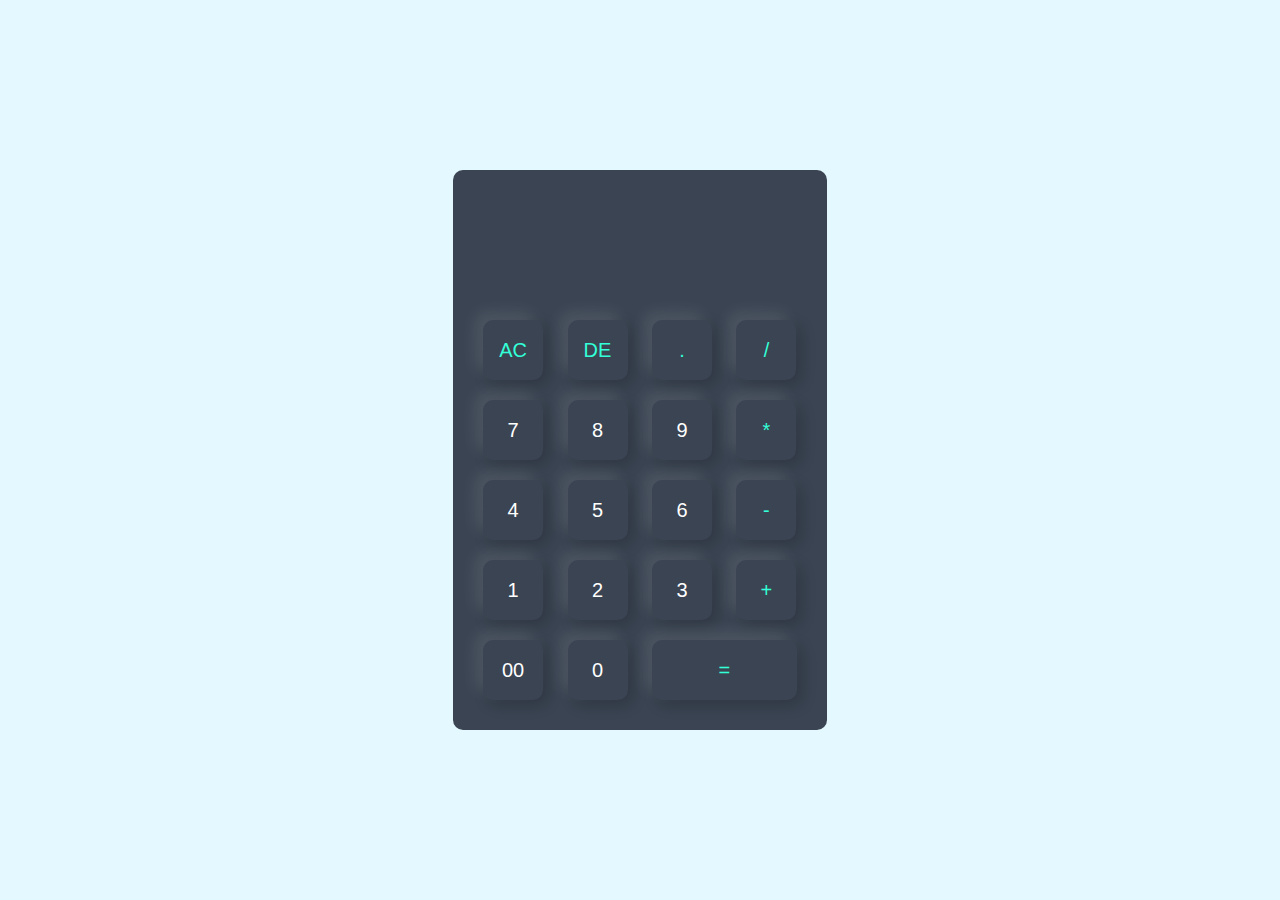
<file: Calculator/index.html>
<!DOCTYPE html>
<html>
<head>
    <meta name="viewport" content="width=width-device, initial-scale=1.0">
    <title>Calculator</title>
    <link rel="stylesheet" href="style.css">
</head>
<body>

<div class="container">
    <div class="calculator">
        <form>
            <div class="display">
                <input type="text" name="display">
            </div>
            <div>
                <input type="button" value="AC" onclick="display.value = '' " class="operator">
                <input type="button" value="DE" onclick="display.value = display.value.toString().slice(0,-1)" class="operator">
                <input type="button" value="." onclick="display.value += '.' " class="operator">
                <input type="button" value="/" onclick="display.value += '/' " class="operator">
            </div>
            <div>
                <input type="button" value="7" onclick="display.value += '7' ">
                <input type="button" value="8" onclick="display.value += '8' ">
                <input type="button" value="9" onclick="display.value += '9' ">
                <input type="button" value="*" onclick="display.value += '*' " class="operator">
            </div>
            <div>
                <input type="button" value="4" onclick="display.value += '4' ">
                <input type="button" value="5" onclick="display.value += '5' ">
                <input type="button" value="6" onclick="display.value += '6' ">
                <input type="button" value="-" onclick="display.value += '-' " class="operator">
            </div>
            <div>
                <input type="button" value="1" onclick="display.value += '1' ">
                <input type="button" value="2" onclick="display.value += '2' ">
                <input type="button" value="3" onclick="display.value += '3' ">
                <input type="button" value="+" onclick="display.value += '+' " class="operator">
            </div>
            <div>
                <input type="button" value="00" onclick="display.value += '00' ">
                <input type="button" value="0" onclick="display.value += '0' ">
                <input type="button" value="=" onclick="display.value = eval(display.value)" class="equal operator">
            
            </div>
        </form>
    </div>
</div> 

      
</body>
</html>
</file>
<file: Calculator/style.css>
*{
    margin: 0;
    padding: 0;
    font-family: 'Poppins', sans-serif;
    box-sizing: border-box;
}


.container{
    width: 100%;
    height: 100vh;
    background-color: #e3f9ff;
    display: flex;
    align-items: center;
    justify-content: center;
}
.calculator{
    background: #3a4452;
    padding: 20px;
    border-radius: 10px;
}
.calculator form input{
    border: 0;
    outline: 0;
    width: 60px;
    height: 60px;
    border-radius: 10px;
    box-shadow: -8px -8px 15px rgba(255, 255, 255, 0.1), 5px 5px 15px rgba(0, 0, 0, 0.2);
    background: transparent;
    font-size: 20px;
    color: #fff;
    cursor: pointer;
    margin: 10px;
}

form .display{
    display: flex;
    justify-content: flex-end;
    margin: 20px 0;
}
form .display input{
    text-align: right;
    flex: 1;
    font-size: 45px;
    box-shadow: none;
}
form input.equal{
    width: 145px;
}



form input.operator{
    color: #33ffd8;
}
</file>
